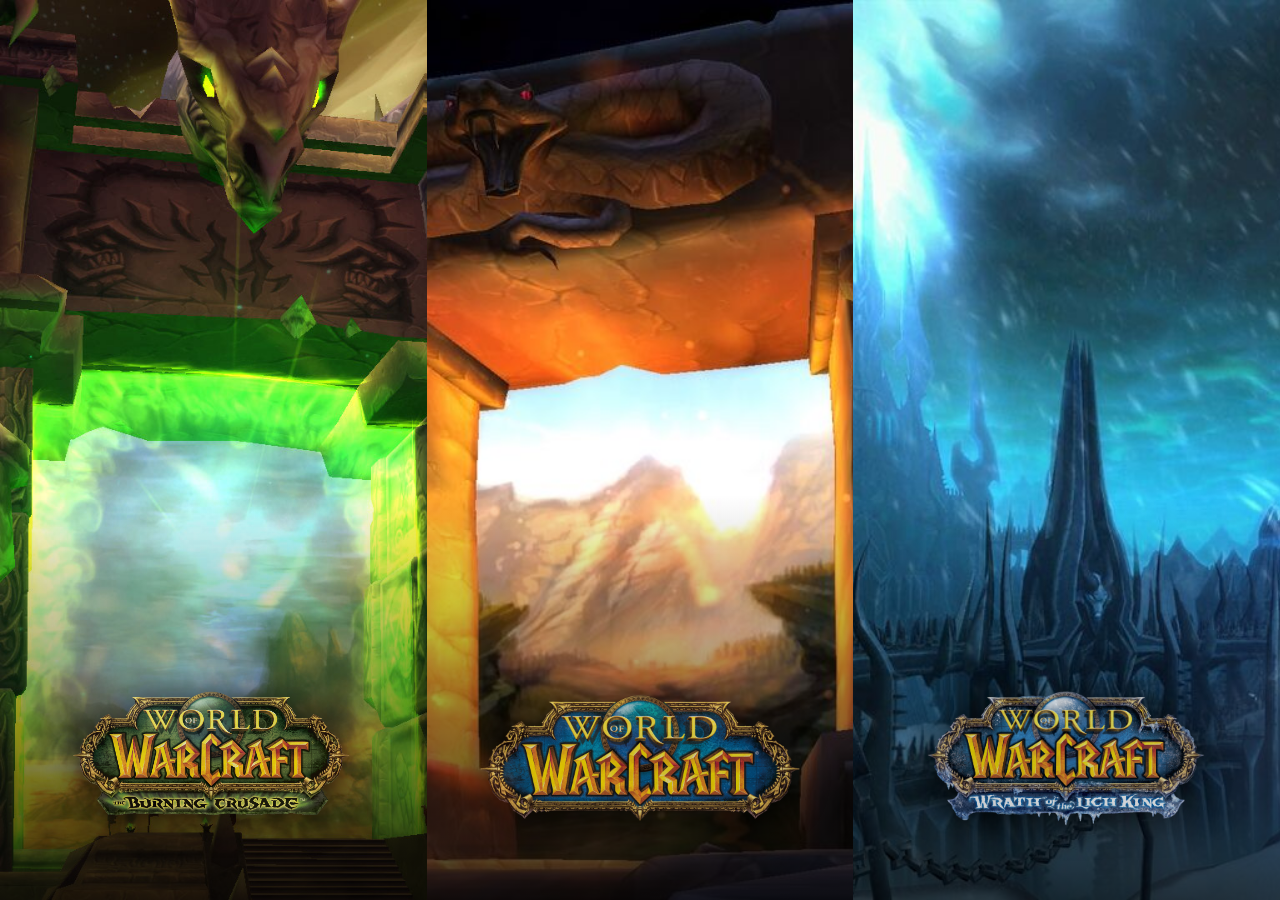
<file: index.html>
<!DOCTYPE html>
<html lang="en">
<head>
<meta charset="UTF-8">
<meta name="viewport" content="width=device-width, initial-scale=1.0">
<title>Choose Your Expansion</title>
<link rel="preconnect" href="https://fonts.googleapis.com">
<link rel="preconnect" href="https://fonts.gstatic.com" crossorigin>
<link href="https://fonts.googleapis.com/css2?family=Jost:ital,wght@0,400;0,500;0,600;0,700;1,400&display=swap" rel="stylesheet">
<link rel="stylesheet" href="home.css">
</head>
<body>

  <!-- Three equal columns by default. Hovering the whole group dims
       and desaturates every column via CSS alone; hovering one
       specific column then overrides it back to full color, widens
       it (flex-grow), and gives it a gold border/brighter logo --
       see home.css. Only the middle (Vanilla) column actually
       navigates anywhere right now. -->
  <div class="expansion-select">

    <button type="button" class="expansion-column" data-expansion="bc" style="background-image: url('images/expansions/burning-crusade.jpg');">
      <img class="expansion-logo" src="images/expansions/logo-bc.png" alt="The Burning Crusade">
    </button>

    <button type="button" class="expansion-column" data-expansion="vanilla" style="background-image: url('images/expansions/vanilla.png');">
      <img class="expansion-logo" src="images/expansions/logo-vanilla.png" alt="World of Warcraft">
    </button>

    <button type="button" class="expansion-column" data-expansion="wrath" style="background-image: url('images/expansions/wrath.png');">
      <img class="expansion-logo" src="images/expansions/logo-wrath.png" alt="Wrath of the Lich King">
    </button>

  </div>

  <script src="home.js"></script>
</body>
</html>
</file>
<file: home.css>
:root {
  --gold: #9c7a3c;
  --gold-bright: #cda65a;
  --parchment: #ece0c4;
}

* { box-sizing: border-box; }

html, body {
  height: 100%;
  margin: 0;
  overflow: hidden;
  background-color: #0c0a08;
}

body {
  font-family: "Jost", sans-serif;
  /* Text isn't meant to be selected/highlighted anywhere on this
     site -- it's a visual character-select screen, not a document. */
  -webkit-user-select: none;
  -moz-user-select: none;
  -ms-user-select: none;
  user-select: none;
}

.expansion-select {
  display: flex;
  height: 100vh;
  width: 100vw;
}

.expansion-column {
  position: relative;
  flex: 1 1 0%;
  min-width: 0;
  height: 100%;
  margin: 0;
  padding: 0;
  border: 0;
  background-size: cover;
  background-position: center;
  cursor: pointer;
  display: flex;
  align-items: flex-end;
  justify-content: center;
  overflow: hidden;
  outline: none;
  filter: grayscale(0%) brightness(1);
  box-shadow: inset 0 0 0 0 var(--gold-bright);
  transition:
    flex-grow 550ms cubic-bezier(0.22, 1, 0.36, 1),
    filter 450ms ease,
    box-shadow 450ms ease;
}

/* A soft dark gradient at the bottom of every column, purely so the
   label text stays legible regardless of what's behind it. */
.expansion-column::before {
  content: "";
  position: absolute;
  inset: 0;
  background: linear-gradient(180deg, rgba(0,0,0,0) 55%, rgba(0,0,0,0.75) 100%);
  pointer-events: none;
}

/* Hovering (or keyboard-focusing) anywhere in the row dims and
   desaturates every column by default... */
.expansion-select:hover .expansion-column,
.expansion-select:focus-within .expansion-column {
  filter: grayscale(100%) brightness(0.5);
}

/* ...then the one actually being hovered/focused overrides that back
   to full color, widens (flex-grow) so its own image reads as
   "zoomed in" via background-size: cover reframing to the new width,
   and gets a clear gold border -- the "which one is selected"
   indicator the brief asked for. */
.expansion-select .expansion-column:hover,
.expansion-select .expansion-column:focus-visible {
  flex-grow: 1.6;
  filter: grayscale(0%) brightness(1.05);
  box-shadow: inset 0 0 0 3px var(--gold-bright);
}

.expansion-logo {
  position: relative;
  z-index: 1;
  margin-bottom: 8vh;
  width: min(320px, 25vw);
  height: min(140px, 11vw);
  object-fit: contain;
  filter: drop-shadow(0 4px 18px rgba(0, 0, 0, 0.9));
  opacity: 0.8;
  transition: opacity 300ms ease, transform 300ms ease;
}

.expansion-select .expansion-column:hover .expansion-logo,
.expansion-select .expansion-column:focus-visible .expansion-logo {
  opacity: 1;
  transform: scale(1.08);
}

/* Small screens: hovering doesn't really exist, and three
   simultaneously-narrow columns stop reading as photos -- stack them
   instead, each a full-width band a visitor can tap. */
@media (max-width: 760px) {
  .expansion-select {
    flex-direction: column;
  }
  .expansion-column {
    flex: 1 1 0%;
  }
  .expansion-select .expansion-column:hover,
  .expansion-select .expansion-column:focus-visible {
    flex-grow: 1.6;
  }
  .expansion-logo {
    margin-bottom: 4vh;
    width: min(260px, 60vw);
    height: min(110px, 26vw);
  }
}
</file>
